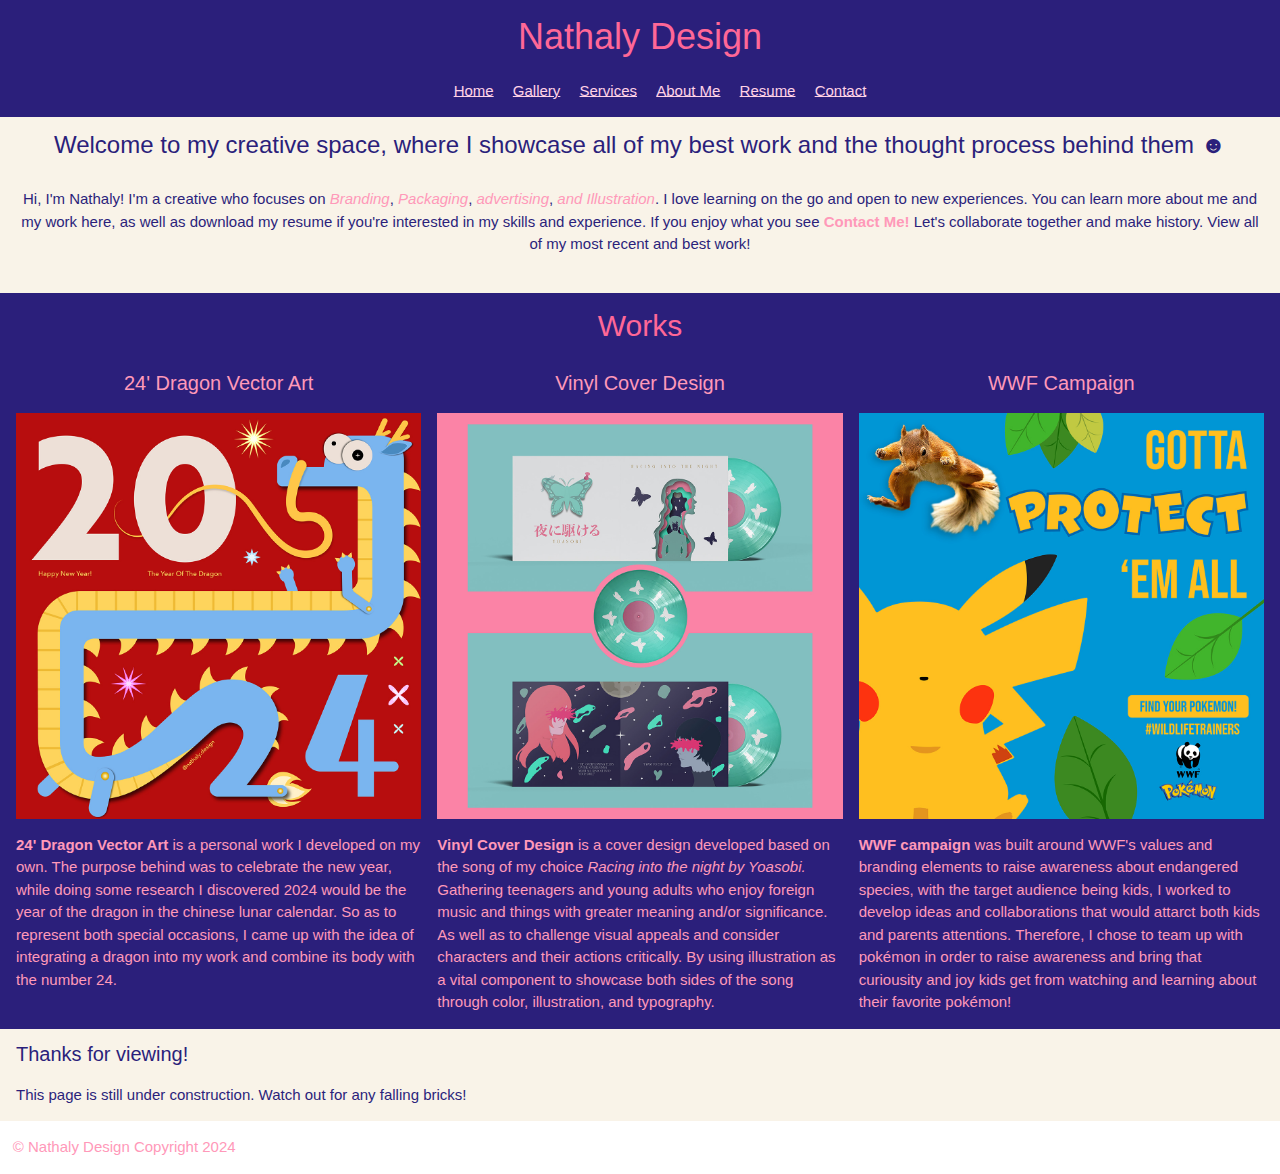
<file: index.html>
<!DOCTYPE html>
<html lang="en">
    <head>
        <title>Nathaly Design Portfolio</title>
        <meta name="viewport" content="width=device-width, initial-scale=1">
        <link rel="stylesheet" href="https://www.w3schools.com/w3css/4/w3.css">
        <link rel="stylesheet" href="css/my-styles.css">
        <meta charset="UTF-8">
    </head>
    <body>
        
        <div>
            <header class="w3-container row-color-1">  <!--w3-container adds 16 pixels of padding 
                around each element; w3-green makes the background green -->
                <h1 class="w3-center w3-animate-top">Nathaly Design</h1>
                <nav>
                    <ul class="w3-center w3-animate-top">
                        <li><a href="index.html">Home</a></li>
                        <li><a href="gallery.html">Gallery</a></li>
                        <li><a href="services.html">Services</a></li>
                        <li><a href="about.html">About Me</a></li>
                        <li><a href="resume.html">Resume</a></li>
                        <li><a href="contact.html">Contact</a></li>
                    </ul>
                </nav>
            </header>

            
    
            <section class="w3-container w3-center second-banner sec-banner-text">
                <!-- The text that are in italics and bold remain the same pink color, how would I go about changing 
                it so that it's the same color as the rest? -->
                <div class="w3-container w3-center second-banner sec-banner-text">
                <h3 class="sec-banner-text">
                    Welcome to my creative space, where I showcase all of my best work and the thought process behind them ☻</h3>
                </div>
                <p class="sec-banner-text">
                    Hi, I'm Nathaly! I'm a creative who focuses on <i>Branding</i>, <i>Packaging</i>, <i>advertising</i>, <i>and Illustration</i>. I 
                    love learning on the go and open to new experiences. You can learn more about me and my work here, as well as download my resume 
                    if you're interested in my skills and experience. If you enjoy what you see <b>Contact Me!</b> Let's collaborate together and make history. 
                    View all of my most recent and best work!</p>
                <br>
            </section>

            <section class="w3-row-padding row-color-1"> <!-- The w3-row-padding class adds 8 pixels of padding around each element.  -->
                <h2 class="w3-center resume-text-heads">Works</h2>
                <article class="w3-col s12 m4 l4">
                    <h4>24' Dragon Vector Art</h4>
                    <p><img src="assets/24_Dragon-72dpi.jpg" alt="Vector illustration of a dragon for 
                        the 2024 year and lunar year."></p>
                    <p><b>24' Dragon Vector Art</b> is a personal work I developed on my own.
                        The purpose behind was to celebrate the new year, while doing some research I 
                        discovered 2024 would be the year of the dragon in the chinese lunar calendar. So 
                        as to represent both special occasions, I came up with the idea of integrating a 
                        dragon into my work and combine its body with the number 24.</p>
                </article>
                <article class="w3-col s12 m4 l4">
                    <h4><a title="Vinyl">Vinyl Cover Design</a></h4>
                    <p><a href="assets/Vinyl_Finals-72dpi.jpg"><img src="assets/Vinyl_Finals-72dpi.jpg" alt="A vinyl cover design for the 
                        song-Racing into the night by yoasobi"></a></p>
                    <p><b>Vinyl Cover Design</b> is a cover design developed based on the song of my choice <i>Racing into the night by Yoasobi.</i> 
                        Gathering teenagers and young adults who enjoy foreign music and things with greater meaning and/or significance. As well as to 
                        challenge visual appeals and consider characters and their actions critically. By using illustration as a vital component to 
                        showcase both sides of the song through color, illustration, and typography.</p>
                </article>
                <article class="w3-col s12 m4 l4">
                    <h4>WWF Campaign</h4>
                    <p><img src="assets/WWF_Final-72dpi.jpg" alt="Vector Illustration based campaign for WWF using Pikachu"></p>
                    <p><b>WWF campaign</b> was built around WWF's values and branding elements to raise awareness about endangered species, with
                    the target audience being kids, I worked to develop ideas and collaborations that would attarct both kids and parents attentions.
                    Therefore, I chose to team up with pokémon in order to raise awareness and bring that curiousity and joy kids get from watching and 
                    learning about their favorite pokémon!</p>
                </article>
            </section>
                
            <section class="w3-container second-banner">
                <h4 class="sec-banner-text"> Thanks for viewing!</h4>
                <p class="sec-banner-text">
                    This page is still under construction. Watch out for any falling bricks!</p>
            
            </section>  
                <!-- How can I change the background color of the footer so that it matches the rest? -->
            <footer>
                <p>&copy; Nathaly Design Copyright 2024</p>
            </footer>
        </div>
	</body>
</html>
</file>
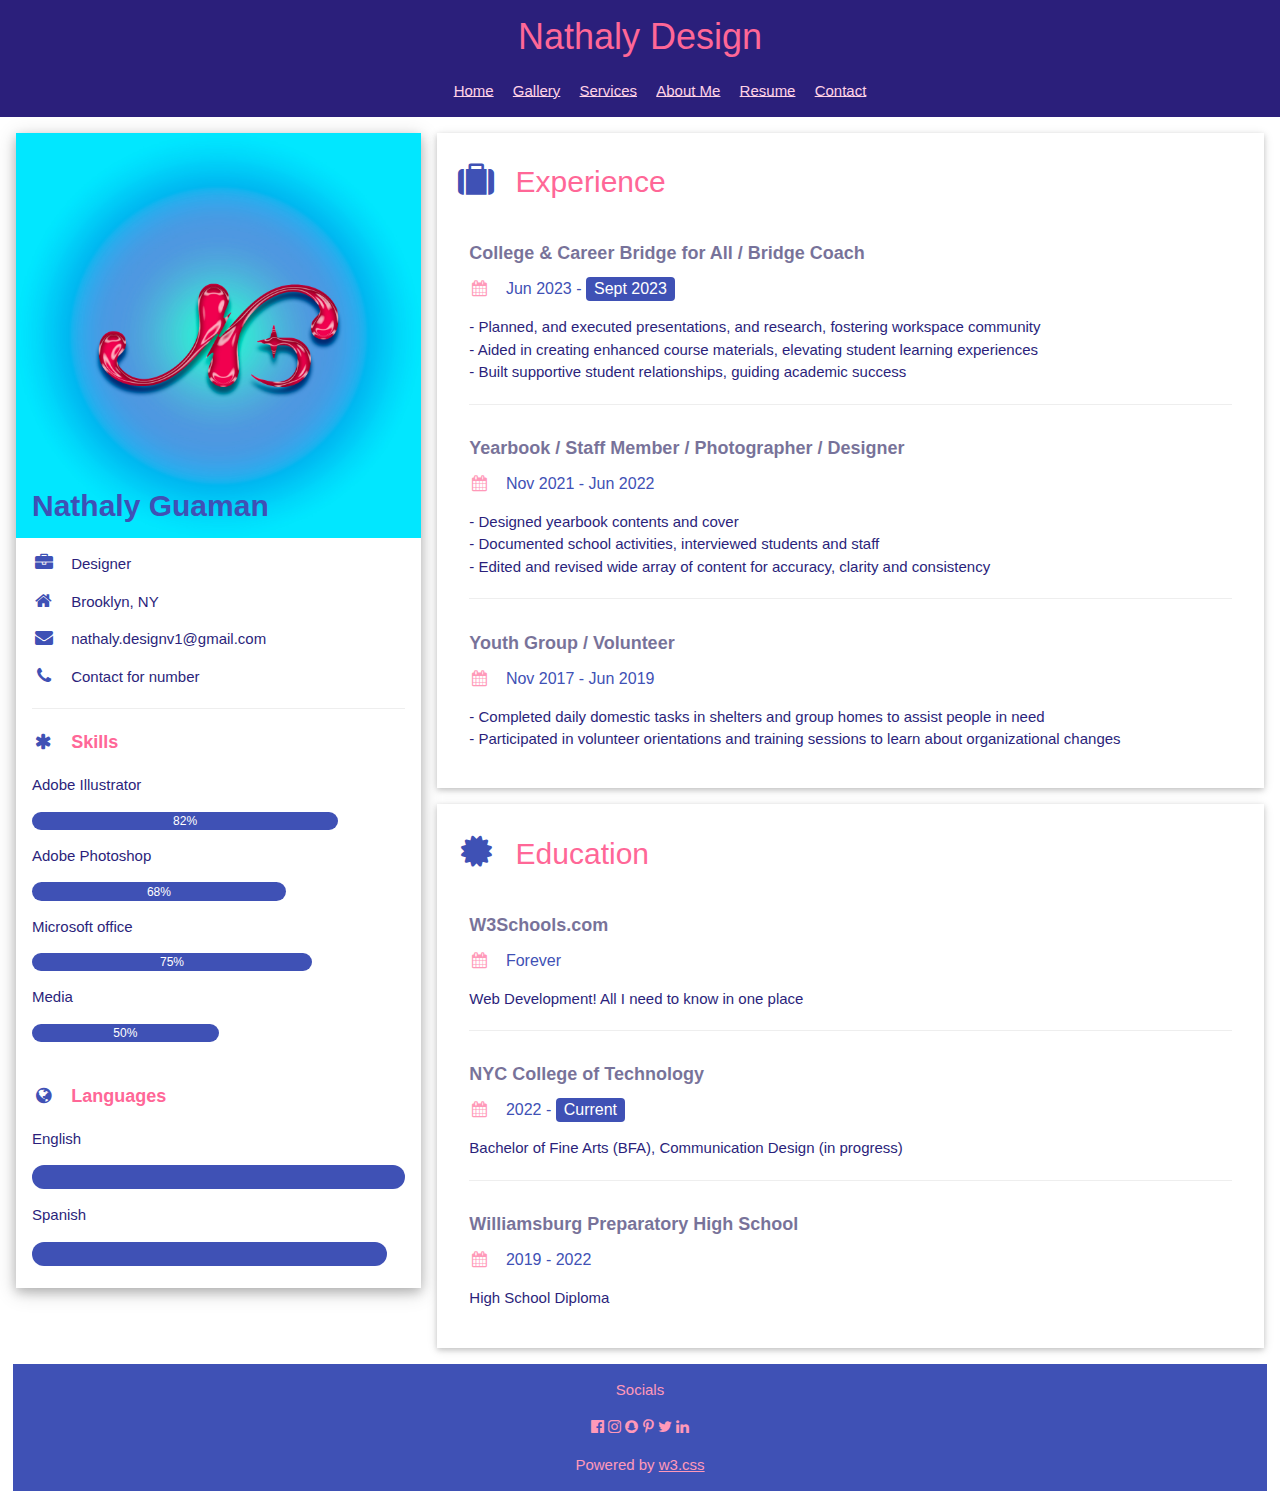
<file: resume.html>
<!DOCTYPE html>

<!-- THIS RESUME TEMPLATE USES W3.CSS. IT HAS A SIDEBAR ON THE LEFT. 
    IT ALSO USES FONT AWESOME ICONS.
    I MODIFIED A TEMPLATE FROM CODEPEN TO CUSTOMIZE THIS TEMPLATE FOR OUR CLASS. 
    I'VE ALSO ADDED SOME HELPFUL INSTRUCTIONS FOR YOU.
    READ EACH OF THE COMMENTS IN THE CODE FOR INSTRUCTIONS!
Source: https://codepen.io/nathan-sr/pen/WNgPLvr -->
<html lang="en">
    <head>
        <!-- Remember to replace this title with the name of your website! -->
        <title>Nathaly Design Portfolio</title>

        <!-- Keep this stuff. It makes the site responsive and makes w3.css work. -->
        <meta charset="UTF-8">
        <meta name="viewport" content="width=device-width, initial-scale=1">
        <link rel="stylesheet" href="https://www.w3schools.com/w3css/4/w3.css">
       
        <!-- Keep this too. This template uses Font Awesome icons, and this makes them work.  -->
        <link rel="stylesheet" href="https://cdnjs.cloudflare.com/ajax/libs/font-awesome/4.7.0/css/font-awesome.min.css">

        <!-- The example uses the Roboto google font. If you are using a different font, swap out this link
        for the link to your fonts. -->
        <link rel='stylesheet' href='https://fonts.googleapis.com/css?family=Montserrat'>
        
        
        <link rel="stylesheet" href="css/my-styles.css">

        <link rel="preconnect" href="https://fonts.googleapis.com">
        <link rel="preconnect" href="https://fonts.gstatic.com" crossorigin>
        <link href="https://fonts.googleapis.com/css2?family=Montserrat:ital,wght@0,100..900;1,100..900&display=swap" rel="stylesheet">

    </head>


    <body class="w3-light-indigo">

        <header class="w3-container row-color-1">  <!--w3-container adds 16 pixels of padding 
            around each element; w3-green makes the background green -->
            <h1 class="w3-center w3-animate-top">Nathaly Design</h1>
            <nav>
                <ul class="w3-center w3-animate-top">
                    <li><a href="index.html">Home</a></li>
                    <li><a href="gallery.html">Gallery</a></li>
                    <li><a href="services.html">Services</a></li>
                    <li><a href="about.html">About Me</a></li>
                    <li><a href="resume.html">Resume</a></li>
                    <li><a href="contact.html">Contact</a></li>
                </ul>
            </nav>
        </header>

        <!-- Page Container -->
        <div class="w3-content w3-margin-top" style="max-width:1400px;">

        <!-- The Grid -->
            <div class="w3-row-padding">
            
                <!-- Left Column -->
                <div class="w3-third">
                
                    <div class="w3-white w3-text-indigo w3-card-4">
                        <div class="w3-display-container">
                            <img src="assets/LogoDesignFinal1.jpg" style="width:100%" alt="Logo">
                            <div class="w3-display-bottomleft w3-container w3-text-black">
                                <h2><b class="w3-text-indigo">Nathaly Guaman</b></h2>
                            </div>
                        </div>
                        <div class="w3-container">

                            <!--HOW TO USE FONT AWESOME ICONS
                                This template uses these font awesome icons. to use a font awesome icon, 
                                1. go to this site and find an icon you like: https://fontawesome.com/icons 
                                2. Grab the name of the icon. Let's say you choose "cube." Then, go down to one of the places below that has 
                                classes of "fa" and "fa-[something]." You are going to replace the word "something" with "cube."
                                3. That's it! the line of code should read something like: 
                                <p><i class="fa fa-cube fa-fw w3-margin-right w3-large w3-text-indigo"></i>Designer</p>
                            -->

                            <p class="resume-text"><i class="fa fa-briefcase fa-fw w3-margin-right w3-large w3-text-indigo"></i>Designer</p>
                            <p class="resume-text"><i class="fa fa-home fa-fw w3-margin-right w3-large w3-text-indigo"></i>Brooklyn, NY</p>
                            <p class="resume-text"><i class="fa fa-envelope fa-fw w3-margin-right w3-large w3-text-indigo"></i>nathaly.designv1@gmail.com</p>
                            <p class="resume-text"><i class="fa fa-phone fa-fw w3-margin-right w3-large w3-text-indigo"></i>Contact for number</p>
                            <hr>

                            <p class="w3-large"><b class="resume-text-heads"><i class="fa fa-asterisk fa-fw w3-margin-right w3-text-indigo"></i>Skills</b></p>
                            <p class="resume-text">Adobe Illustrator</p>
                            <div class="w3-light-indigo w3-round-xlarge w3-small">
                                <div class="w3-container w3-center w3-round-xlarge w3-indigo" style="width:82%">82%</div>
                            </div>
                            <p class="resume-text">Adobe Photoshop</p>
                            <div class="w3-light-indigo w3-round-xlarge w3-small">
                                <div class="w3-container w3-center w3-round-xlarge w3-indigo" style="width:68%">
                                    <div class="w3-center w3-text-white">68%</div>
                                </div>
                            </div>
                            <p class="resume-text">Microsoft office</p>
                            <div class="w3-light-indigo w3-round-xlarge w3-small">
                                <div class="w3-container w3-center w3-round-xlarge w3-indigo" style="width:75%">75%</div>
                            </div>
                            <p class="resume-text">Media</p>
                            <div class="w3-light-indigo w3-round-xlarge w3-small">
                                <div class="w3-container w3-center w3-round-xlarge w3-indigo" style="width:50%">50%</div>
                            </div>
                            <br>

                            <p class="w3-large w3-text-theme"><b class="resume-text-heads"><i class="fa fa-globe fa-fw w3-margin-right w3-text-indigo"></i>Languages</b></p>
                            <p class="resume-text">English</p>
                            <div class="w3-light-indigo w3-round-xlarge">
                                <div class="w3-round-xlarge w3-indigo" style="height:24px;width:100%"></div>
                            </div>
                            <p class="resume-text">Spanish</p>
                            <div class="w3-light-indigo w3-round-xlarge">
                                <div class="w3-round-xlarge w3-indigo" style="height:24px;width:95%"></div>
                            </div>
                            <br>
                        </div>
                    </div>
                    <br>

                <!-- End Left Column -->
                </div>

                <!-- Right Column -->
                <div class="w3-twothird">
                
                <div class="w3-container w3-card w3-white w3-margin-bottom">
                    <h2 class="resume-text-heads w3-padding-16"><i class="fa fa-suitcase fa-fw w3-margin-right w3-xxlarge w3-text-indigo"></i>Experience</h2>
                    <div class="w3-container">
                    <h5 class="w3-opacity"><b class="subby">College & Career Bridge for All / Bridge Coach</b></h5>
                    <h6 class="w3-text-indigo"><i class="fa fa-calendar fa-fw w3-margin-right"></i>Jun 2023 - <span class="w3-tag w3-indigo w3-round">Sept 2023</span></h6>
                    <p class="resume-text">- Planned, and executed presentations, and research, fostering workspace community 
                        <br>
                        - Aided in creating enhanced course materials, elevating student learning experiences
                        <br>
                        - Built supportive student relationships, guiding academic success</p>
                    <hr>
                    </div>
                    <div class="w3-container">
                    <h5 class="w3-opacity"><b class="subby">Yearbook / Staff Member / Photographer / Designer</b></h5>
                    <h6 class="w3-text-indigo"><i class="fa fa-calendar fa-fw w3-margin-right"></i>Nov 2021 - Jun 2022</h6>
                    <p class="resume-text">- Designed yearbook  contents and cover 
                        <br>
                        - Documented school activities, interviewed students and staff
                        <br>
                        - Edited and revised wide array of content for accuracy, clarity and consistency</p>
                    <hr>
                    </div>
                    <div class="w3-container">
                    <h5 class="w3-opacity"><b class="subby">Youth Group / Volunteer</b></h5>
                    <h6 class="w3-text-indigo"><i class="fa fa-calendar fa-fw w3-margin-right"></i>Nov 2017 - Jun 2019</h6>
                    <p class="resume-text">- Completed daily domestic tasks in shelters and group homes to assist people in need
                        <br>
                    - Participated in volunteer orientations and training sessions to learn about organizational changes</p><br>
                    </div>
                </div>

                <div class="w3-container w3-card w3-white">
                    <h2 class="resume-text-heads w3-padding-16"><i class="fa fa-certificate fa-fw w3-margin-right w3-xxlarge w3-text-indigo"></i>Education</h2>
                    <div class="w3-container">
                    <h5 class="w3-opacity"><b class="subby">W3Schools.com</b></h5>
                    <h6 class="w3-text-indigo"><i class="fa fa-calendar fa-fw w3-margin-right"></i>Forever</h6>
                    <p class="resume-text">Web Development! All I need to know in one place</p>
                    <hr>
                    </div>
                    <div class="w3-container">
                    <h5 class="w3-opacity"><b class="subby">NYC College of Technology</b></h5>
                    <h6 class="w3-text-indigo"><i class="fa fa-calendar fa-fw w3-margin-right"></i>2022 - <span class="w3-tag w3-indigo w3-round">Current</span></h6>
                    <p class="resume-text">Bachelor of Fine Arts (BFA), Communication Design (in progress)</p>
                    <hr>
                    </div>
                    <div class="w3-container">
                    <h5 class="w3-opacity"><b class="subby">Williamsburg Preparatory High School</b></h5>
                    <h6 class="w3-text-indigo"><i class="fa fa-calendar fa-fw w3-margin-right"></i>2019 - 2022</h6>
                    <p class="resume-text">High School Diploma</p><br>
                    </div>
                </div>

                <!-- End Right Column -->
                </div>
                
            <!-- End Grid -->
            </div>
        
        <!-- End Page Container -->
        </div>

        <footer class="w3-container w3-indigo w3-center w3-margin-top">
            <p>Socials</p>
            <i class="fa fa-facebook-official w3-hover-opacity"></i>
            <i class="fa fa-instagram w3-hover-opacity"></i>
            <i class="fa fa-snapchat w3-hover-opacity"></i>
            <i class="fa fa-pinterest-p w3-hover-opacity"></i>
            <i class="fa fa-twitter w3-hover-opacity"></i>
            <i class="fa fa-linkedin w3-hover-opacity"></i>
            <p>Powered by <a href="https://www.w3schools.com/w3css/default.asp" target="_blank">w3.css</a></p>
        </footer>

    </body>

</html>
</file>
<file: css/my-styles.css>
* {
        font-family: Arial, Verdana, sans-serif;
        color: #ff99b9;
        box-sizing: border-box;}
        
        header h1 {
        color: #ff6797; }

        article h4 {
        text-align: center;}

        section h3 {
            font-weight:300;
        }

        article img {
        max-width: 100%;
        height:auto;}

        nav, #feature, footer {
        margin: 1%; }

        nav li {
        display: inline;
		padding: 0.5em;
        color: rgb(255, 210, 230);}

        .row-color-1 {
            background-color:rgb(43, 31, 123);
        }

        .second-banner {
            background-color: rgb(249, 243, 232);
        } 

        .sec-banner-text {
            color: rgb(43, 31, 123);
        }

        .subby {
            color: rgb(30, 21, 88)
        }

        .resume-text {
            color:rgb(43, 31, 123)
        }

        .resume-text-heads {
            color: #ff6797;
        }
</file>
